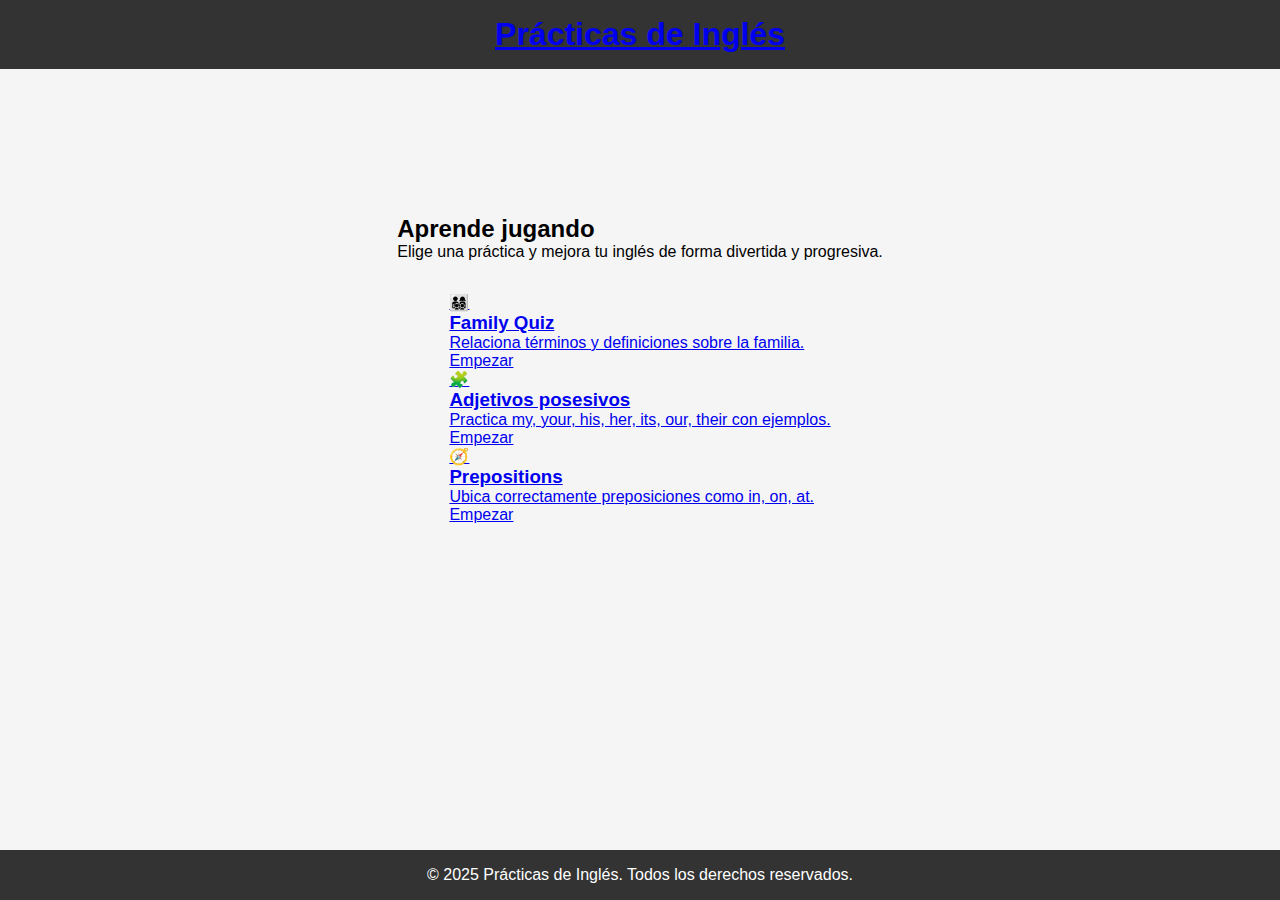
<file: index.html>
<!DOCTYPE html>
<html lang="es">
<head>
  <meta charset="UTF-8" />
  <meta name="viewport" content="width=device-width, initial-scale=1.0" />
  <meta name="author" content="Santiago Cardona" />
  <title>Inglés – Prácticas</title>
  <link rel="stylesheet" href="style.css" />
</head>
<body class="landing">
  <header class="site-header">
    <h1><a href="index.html">Prácticas de Inglés</a></h1>
  </header>

  <main>
    <section class="hero" aria-label="Introducción">
      <div class="hero-text">
        <h2>Aprende jugando</h2>
        <p>Elige una práctica y mejora tu inglés de forma divertida y progresiva.</p>
      </div>
    </section>

    <section class="cards" aria-label="Lista de prácticas">
      <a class="card" href="FamilyQuiz.html">
        <div class="card-icon" aria-hidden="true">👨‍👩‍👧‍👦</div>
        <h3>Family Quiz</h3>
        <p>Relaciona términos y definiciones sobre la familia.</p>
        <span class="card-cta">Empezar</span>
      </a>

      <a class="card" href="PossessiveAdjectives.html">
        <div class="card-icon" aria-hidden="true">🧩</div>
        <h3>Adjetivos posesivos</h3>
        <p>Practica my, your, his, her, its, our, their con ejemplos.</p>
        <span class="card-cta">Empezar</span>
      </a>

      <a class="card" href="prepositions.html">
        <div class="card-icon" aria-hidden="true">🧭</div>
        <h3>Prepositions</h3>
        <p>Ubica correctamente preposiciones como in, on, at.</p>
        <span class="card-cta">Empezar</span>
      </a>
    </section>
  </main>

  <footer class="site-footer">
    <p>© 2025 Prácticas de Inglés. Todos los derechos reservados.</p>
  </footer>
</body>
</html>
</file>
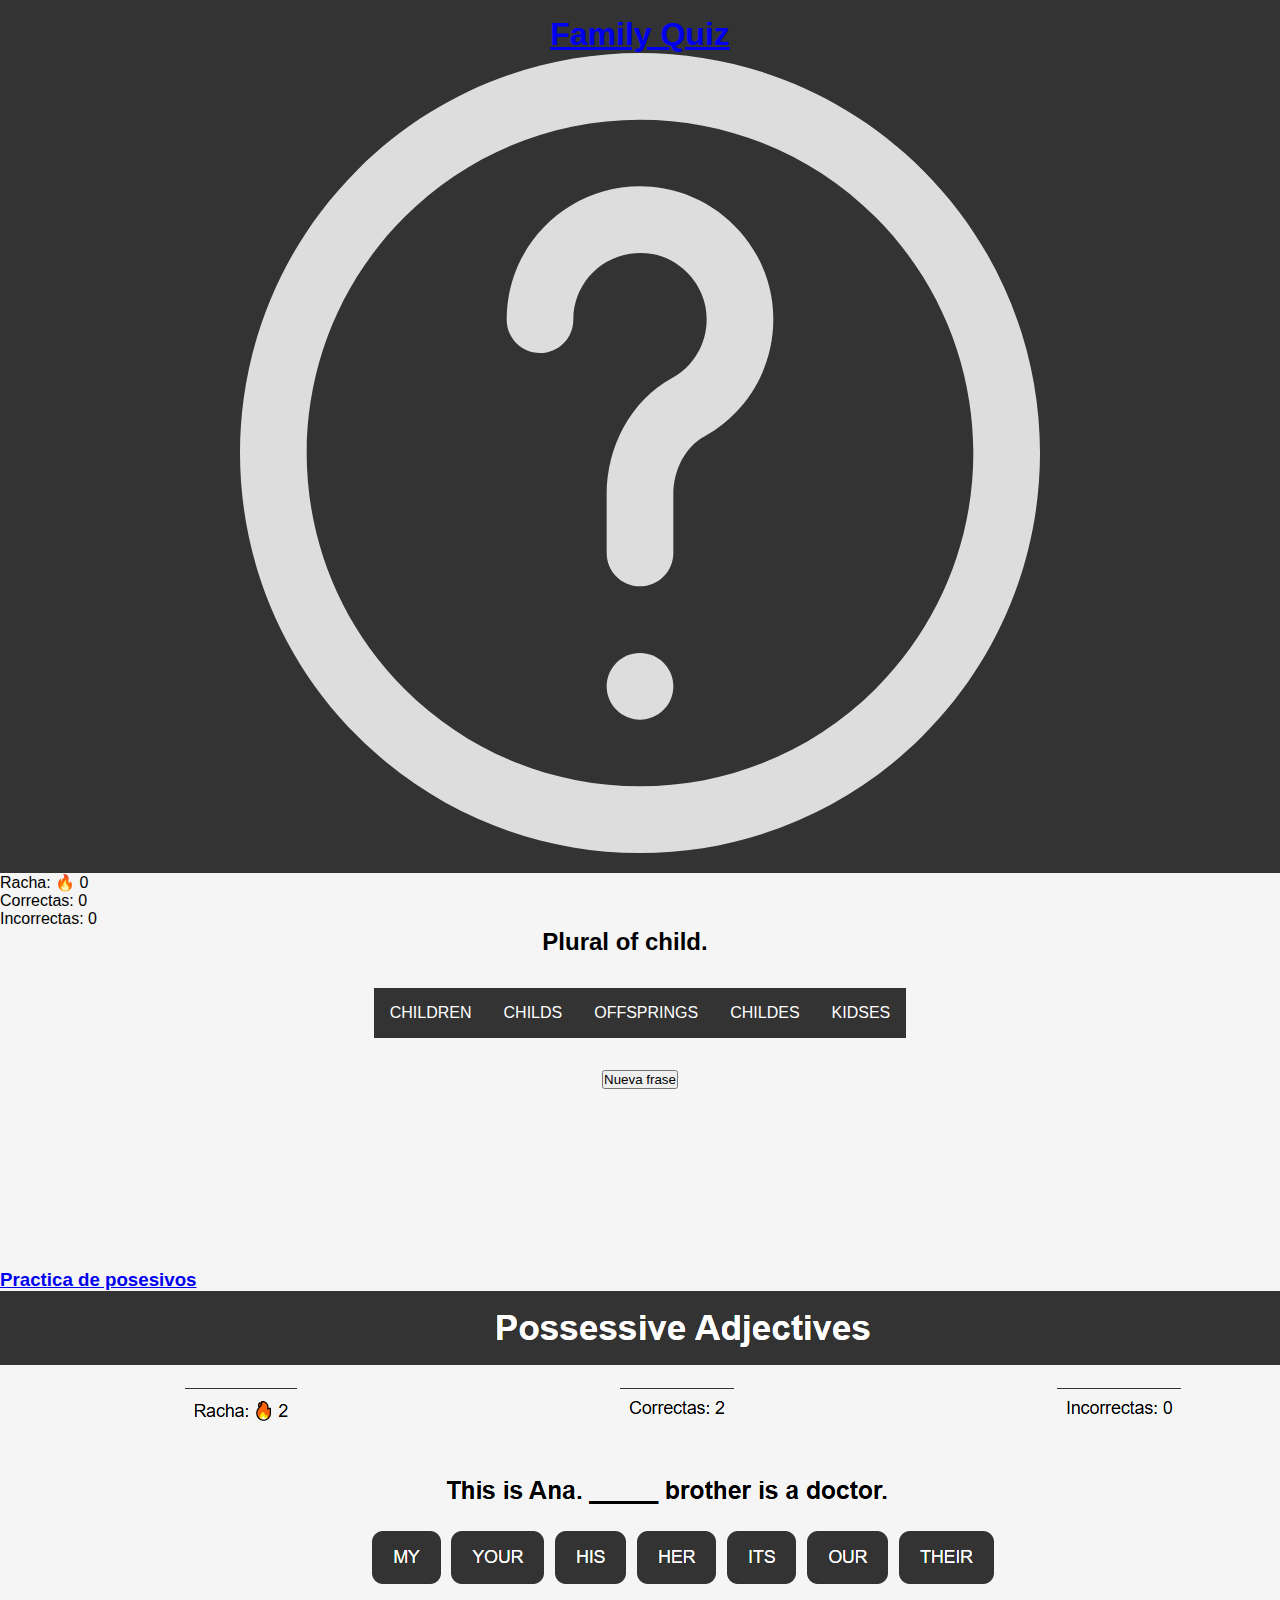
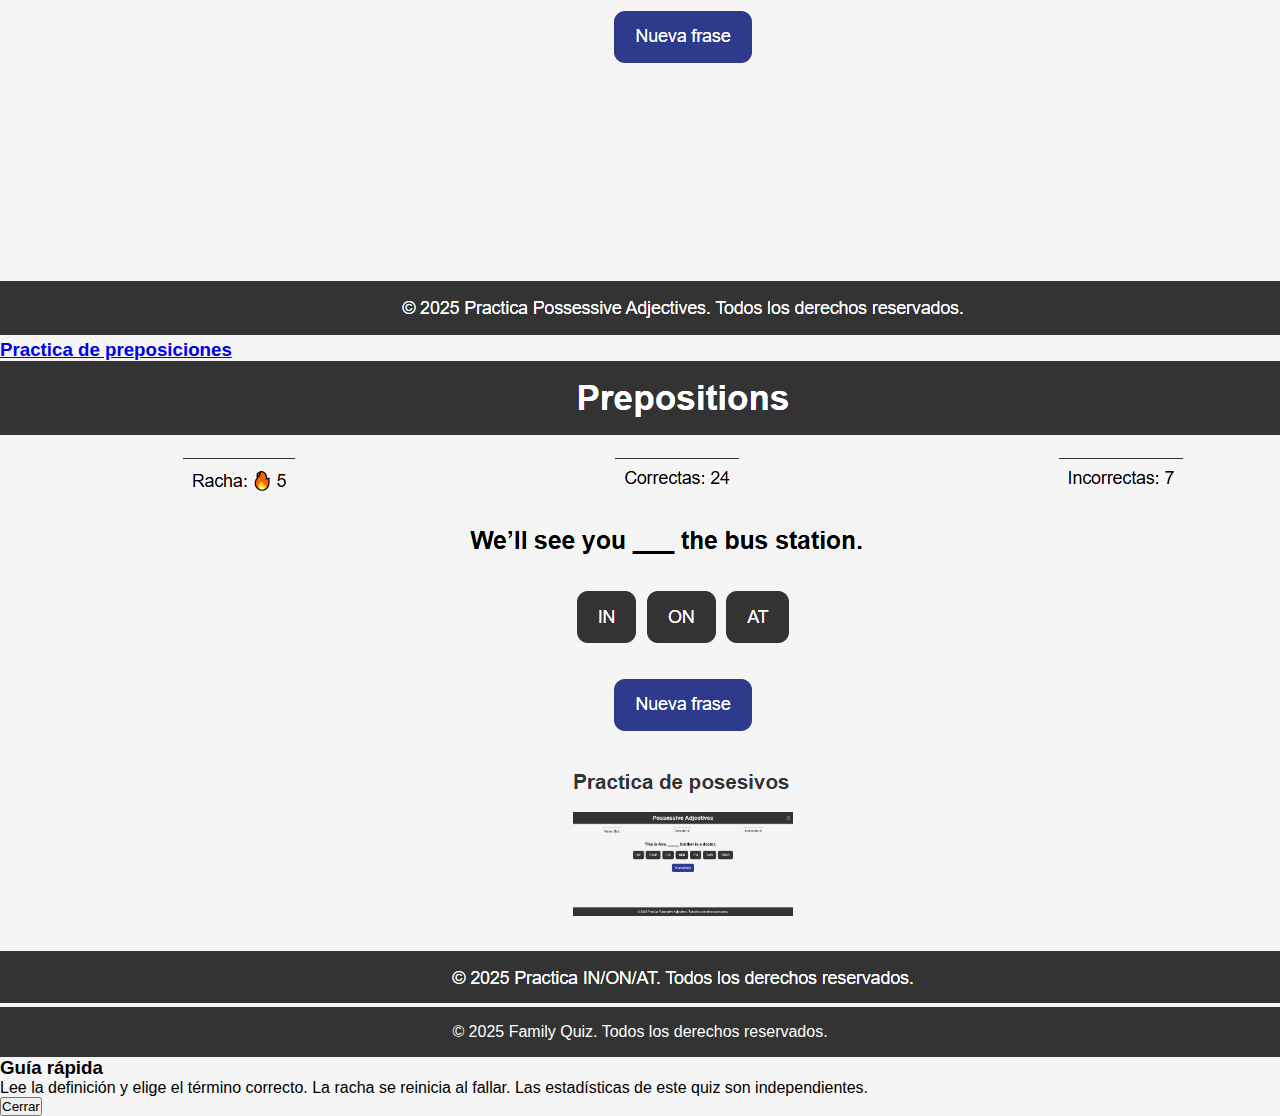
<file: FamilyQuiz.html>
<!DOCTYPE html>
<html lang="en">
<head>
  <meta charset="UTF-8" />
  <meta name="viewport" content="width=device-width, initial-scale=1.0" />
  <meta author="Santiago Cardona" />
  <title>Family Quiz – One by One</title>
  <link rel="stylesheet" href="style.css" />
  <script src="family-quiz.js" defer></script>
</head>
<body>
  <header>
    <h1><a href="index.html">Family Quiz</a></h1>
    <?xml version="1.0" encoding="iso-8859-1"?>
    <svg id="infomodal" fill="#ddd" height="800px" width="800px" version="1.1" xmlns="http://www.w3.org/2000/svg" xmlns:xlink="http://www.w3.org/1999/xlink" viewBox="0 0 512 512" xml:space="preserve">
      <g><g><g>
        <path d="M255.996,384.004c-11.776,0-21.333,9.557-21.333,21.333s9.557,21.333,21.333,21.333c11.776,0,21.333-9.557,21.333-21.333 S267.772,384.004,255.996,384.004z"/>
        <path d="M437.016,74.984c-99.979-99.979-262.075-99.979-362.033,0.002c-99.978,99.978-99.978,262.073,0.004,362.031 c99.954,99.978,262.05,99.978,362.029-0.002C536.995,337.059,536.995,174.964,437.016,74.984z M406.848,406.844 c-83.318,83.318-218.396,83.318-301.691,0.004c-83.318-83.299-83.318-218.377-0.002-301.693 c83.297-83.317,218.375-83.317,301.691,0S490.162,323.549,406.848,406.844z"/>
        <path d="M271.295,86.684c-53.025-9.308-100.632,31.063-100.632,83.987c0,11.782,9.551,21.333,21.333,21.333 s21.333-9.551,21.333-21.333c0-26.507,23.776-46.67,50.584-41.964c16.882,2.968,31.079,17.165,34.048,34.052 c3.299,18.783-5.487,36.533-21.417,45.315c-26.377,14.544-41.882,43.645-41.882,74.746v37.184 c0,11.782,9.551,21.333,21.333,21.333c11.782,0,21.333-9.551,21.333-21.333V282.82c0-16.217,7.725-30.716,19.816-37.382 c31.705-17.479,49.333-53.091,42.839-90.063C333.906,120.803,305.864,92.761,271.295,86.684z"/>
      </g></g></g>
    </svg>
  </header>

  <nav>
    <p>Racha: 🔥 <span id="racha">0</span></p>
    <p>Correctas: <span id="correctas">0</span></p>
    <p>Incorrectas: <span id="incorrectas">0</span></p>
  </nav>

  <main>
    <h2 id="frase_a_completar" class="sin-cargar">Cargando…</h2>

    <section id="buttons" aria-label="Opciones de respuesta">
      <!-- Se generan 5 botones dinámicamente -->
    </section>

    <button id="btn-reiniciar" type="button">Nueva frase</button>
  </main>

  <section id="otras-practicas">
    <a href="PossessiveAdjectives.html">
      <h3>Practica de posesivos</h3>
      <img src="/possessive.png" alt="">
    </a>
    <a href="Prepositions.html">
      <h3>Practica de preposiciones</h3>
      <img src="/prepositions.png" alt="">
    </a>
  </section>
  <footer>
    <p>© 2025 Family Quiz. Todos los derechos reservados.</p>
  </footer>

  <div id="modal" role="dialog" aria-modal="true" aria-labelledby="titulo-modal">
    <h3 id="titulo-modal">Guía rápida</h3>
    <p>
      Lee la definición y elige el término correcto. La racha se reinicia al fallar. Las estadísticas de este quiz son independientes.
    </p>
    <button id="cerrar-modal" type="button">Cerrar</button>
  </div>
</body>
</html>
</file>
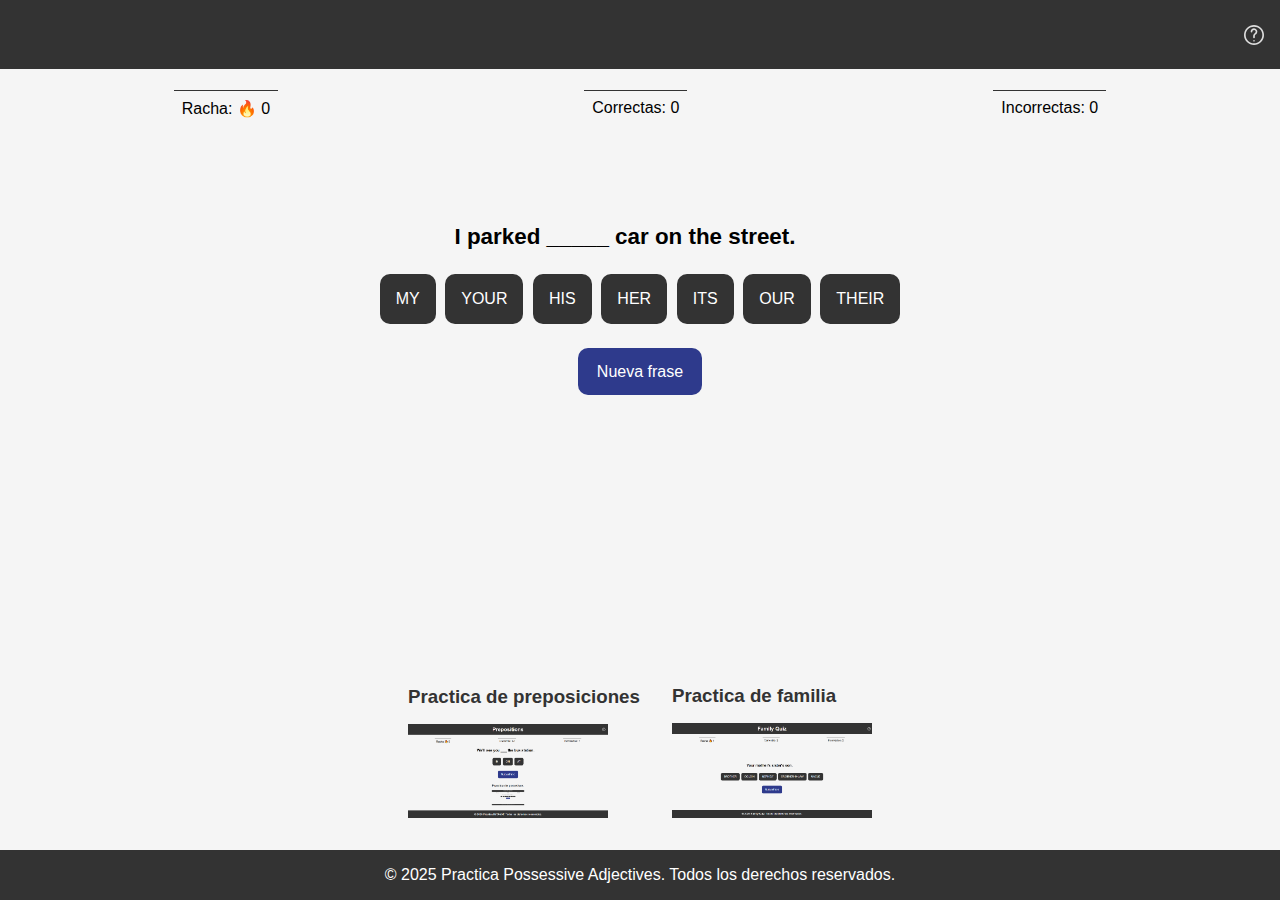
<file: PossessiveAdjectives.html>
<!DOCTYPE html>
<html lang="en">
<head>
  <meta charset="UTF-8">
  <meta name="viewport" content="width=device-width, initial-scale=1.0">
  <meta author="Santiago Cardona">
  <title>Practica – Possessive Adjectives</title>
  <link rel="stylesheet" href="style.css">
  <link rel="stylesheet" href="style-possessive.css">
  <script src="possessive.js" defer></script>
</head>
<body>
  <header>
    <h1><a href="index.html">Possessive Adjectives</a></h1>
    <!-- Icono info: accesible para abrir guía rápida -->
    <?xml version="1.0" encoding="iso-8859-1"?>
    <!-- Uploaded to: SVG Repo, www.svgrepo.com, Generator: SVG Repo Mixer Tools -->
    <svg id="infomodal" fill="#ddd" height="800px" width="800px" version="1.1" xmlns="http://www.w3.org/2000/svg" xmlns:xlink="http://www.w3.org/1999/xlink" viewBox="0 0 512 512" xml:space="preserve">
      <g>
        <g>
          <g>
            <path d="M255.996,384.004c-11.776,0-21.333,9.557-21.333,21.333s9.557,21.333,21.333,21.333c11.776,0,21.333-9.557,21.333-21.333 S267.772,384.004,255.996,384.004z"/>
            <path d="M437.016,74.984c-99.979-99.979-262.075-99.979-362.033,0.002c-99.978,99.978-99.978,262.073,0.004,362.031 c99.954,99.978,262.05,99.978,362.029-0.002C536.995,337.059,536.995,174.964,437.016,74.984z M406.848,406.844 c-83.318,83.318-218.396,83.318-301.691,0.004c-83.318-83.299-83.318-218.377-0.002-301.693 c83.297-83.317,218.375-83.317,301.691,0S490.162,323.549,406.848,406.844z"/>
            <path d="M271.295,86.684c-53.025-9.308-100.632,31.063-100.632,83.987c0,11.782,9.551,21.333,21.333,21.333 s21.333-9.551,21.333-21.333c0-26.507,23.776-46.67,50.584-41.964c16.882,2.968,31.079,17.165,34.048,34.052 c3.299,18.783-5.487,36.533-21.417,45.315c-26.377,14.544-41.882,43.645-41.882,74.746v37.184 c0,11.782,9.551,21.333,21.333,21.333c11.782,0,21.333-9.551,21.333-21.333V282.82c0-16.217,7.725-30.716,19.816-37.382 c31.705-17.479,49.333-53.091,42.839-90.063C333.906,120.803,305.864,92.761,271.295,86.684z"/>
          </g>
        </g>
      </g>
    </svg>
  </header>

  <nav>
    <p>Racha: 🔥 <span id="racha">0</span></p>
    <p>Correctas: <span id="correctas">0</span></p>
    <p>Incorrectas: <span id="incorrectas">0</span></p>
  </nav>

  <main>
    <h2 id="frase_a_completar" class="sin-cargar">Cargando</h2>

    <section id="buttons" aria-label="Opciones de respuesta">
      <!-- Opciones estándar de adjetivos posesivos -->
      <button type="button" value="my">MY</button>
      <button type="button" value="your">YOUR</button>
      <button type="button" value="his">HIS</button>
      <button type="button" value="her">HER</button>
      <button type="button" value="its">ITS</button>
      <button type="button" value="our">OUR</button>
      <button type="button" value="their">THEIR</button>
    </section>

    <button id="btn-reiniciar" type="button">Nueva frase</button>
  </main>

  <section id="otras-practicas">

    <a href="Prepositions.html">
      <h3>Practica de preposiciones</h3>
      <img src="/prepositions.png" alt="">
    </a>
    <a href="FamilyQuiz.html">
      <h3>Practica de familia</h3>
      <img src="/family.png" alt="">
    </a>
  </section>
  
  <footer>
    <p>© 2025 Practica Possessive Adjectives. Todos los derechos reservados.</p>
  </footer>

  <!-- Modal con guía rápida de uso -->
  <div id="modal" role="dialog" aria-modal="true" aria-labelledby="titulo-modal">
    <h3 id="titulo-modal">Adjetivos posesivos — guía rápida</h3>

    <section>
      <strong>my</strong> (mi/mis), <strong>your</strong> (tu/tus, su/sus), <strong>his</strong> (su de él), <strong>her</strong> (su de ella), <strong>its</strong> (su de cosa/animal), <strong>our</strong> (nuestro/a/os/as), <strong>their</strong> (su de ellos).
    </section>

    <section>
      • Concuerdan con el poseedor, no con el objeto: <em>John lost his keys</em> (no “her”).
      <br>
      • No llevan artículo: se usan directamente antes del sustantivo: <em>my car</em>, <em>their house</em>.
    </section>

    <p>Tip: Si el poseedor es “I” → <strong>my</strong>; “you” → <strong>your</strong>; “he” → <strong>his</strong>; “she” → <strong>her</strong>; “it” → <strong>its</strong>; “we” → <strong>our</strong>; “they” → <strong>their</strong>.</p>
    <button id="cerrar-modal" type="button">Cerrar</button>
  </div>
</body>
</html>
</file>
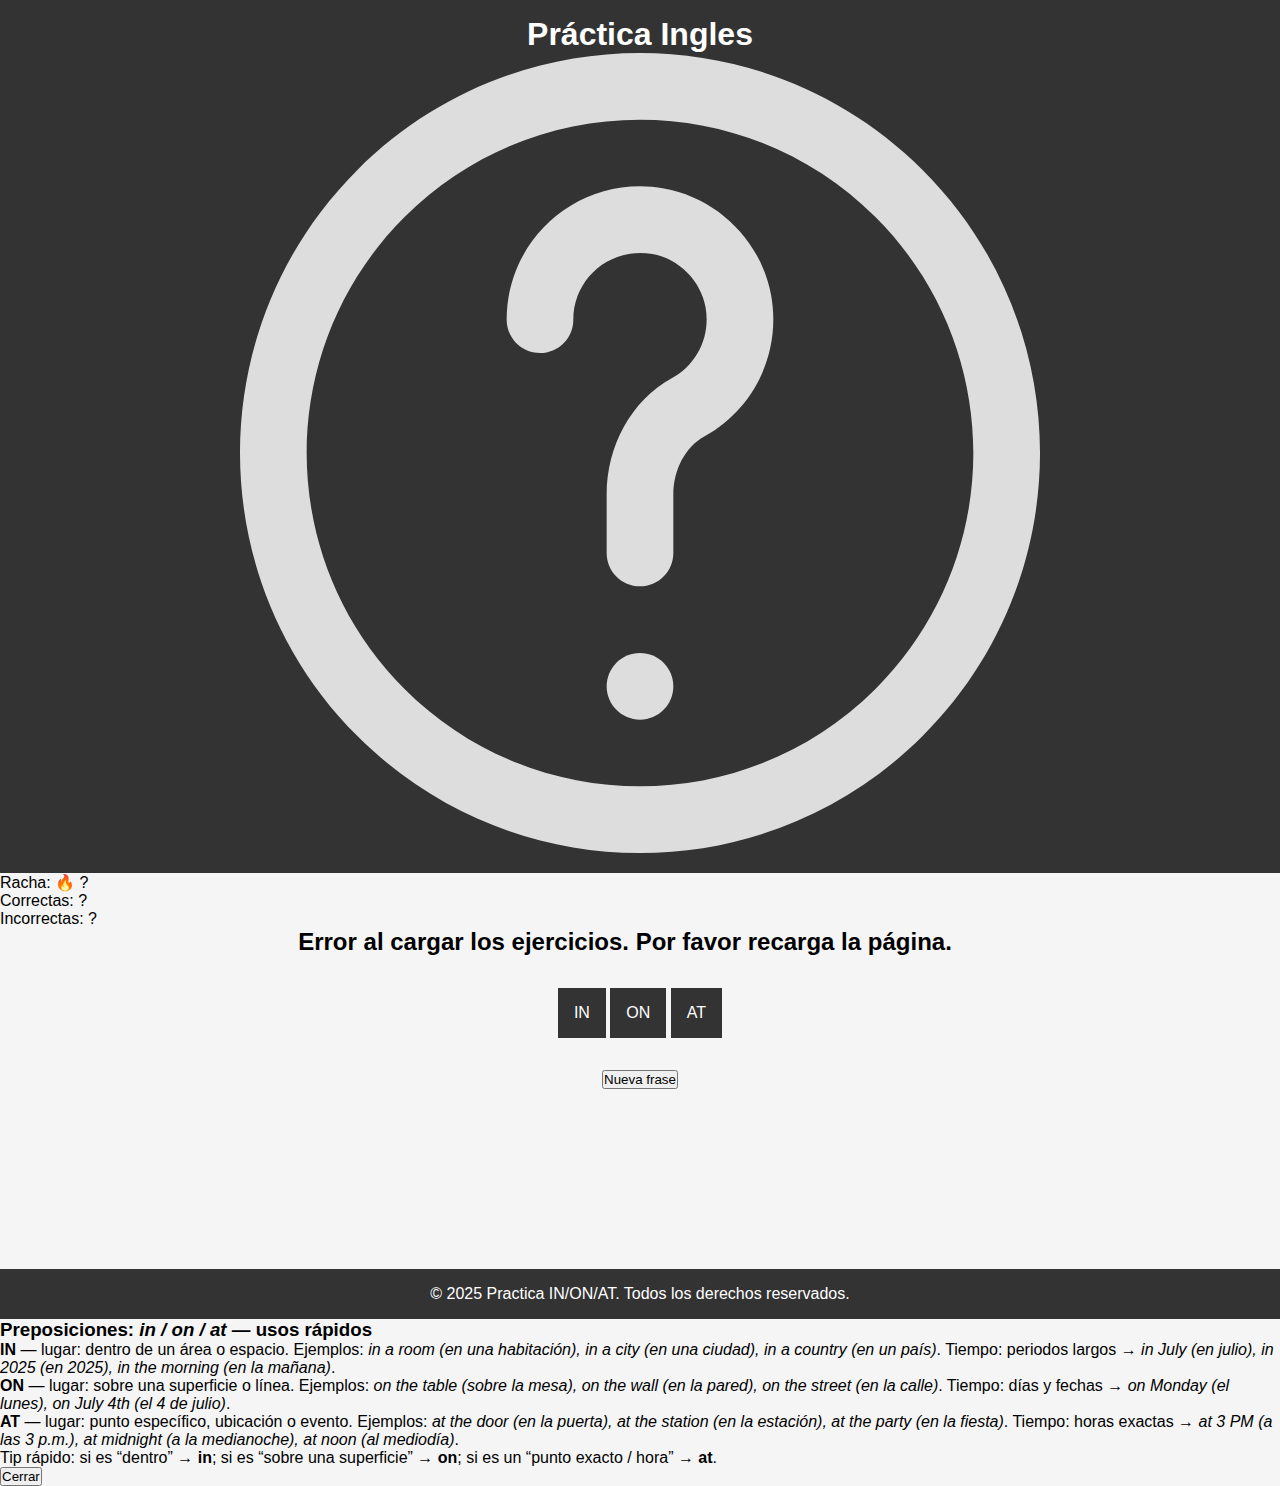
<file: Preposiciones.html>
<!DOCTYPE html>
<html lang="en">
<head>
    <meta charset="UTF-8">
    <meta name="viewport" content="width=device-width, initial-scale=1.0">
    <meta author="Santiago Cardona">
    <title>Práctica IN/ON/AT</title>
    <link rel="stylesheet" href="style.css">
    <script src="index.js" defer></script>
</head>
<body>
    <header>
        <h1>Práctica Ingles</h1>
        <?xml version="1.0" encoding="iso-8859-1"?>
<!-- Uploaded to: SVG Repo, www.svgrepo.com, Generator: SVG Repo Mixer Tools -->
<svg id="infomodal" fill="#ddd" height="800px" width="800px" version="1.1" id="Layer_1" xmlns="http://www.w3.org/2000/svg" xmlns:xlink="http://www.w3.org/1999/xlink" 
	 viewBox="0 0 512 512" xml:space="preserve">
<g>
	<g>
		<g>
			<path d="M255.996,384.004c-11.776,0-21.333,9.557-21.333,21.333s9.557,21.333,21.333,21.333c11.776,0,21.333-9.557,21.333-21.333
				S267.772,384.004,255.996,384.004z"/>
			<path d="M437.016,74.984c-99.979-99.979-262.075-99.979-362.033,0.002c-99.978,99.978-99.978,262.073,0.004,362.031
				c99.954,99.978,262.05,99.978,362.029-0.002C536.995,337.059,536.995,174.964,437.016,74.984z M406.848,406.844
				c-83.318,83.318-218.396,83.318-301.691,0.004c-83.318-83.299-83.318-218.377-0.002-301.693
				c83.297-83.317,218.375-83.317,301.691,0S490.162,323.549,406.848,406.844z"/>
			<path d="M271.295,86.684c-53.025-9.308-100.632,31.063-100.632,83.987c0,11.782,9.551,21.333,21.333,21.333
				s21.333-9.551,21.333-21.333c0-26.507,23.776-46.67,50.584-41.964c16.882,2.968,31.079,17.165,34.048,34.052
				c3.299,18.783-5.487,36.533-21.417,45.315c-26.377,14.544-41.882,43.645-41.882,74.746v37.184
				c0,11.782,9.551,21.333,21.333,21.333c11.782,0,21.333-9.551,21.333-21.333V282.82c0-16.217,7.725-30.716,19.816-37.382
				c31.705-17.479,49.333-53.091,42.839-90.063C333.906,120.803,305.864,92.761,271.295,86.684z"/>
		</g>
	</g>
</g>
        </svg>
    </header>
    <nav>
        <p>Racha: 🔥 <span id="racha">?</span></p>
        <p>Correctas: <span id="correctas">?</span></p>
        <p>Incorrectas: <span id="incorrectas">?</span></p>
    </nav>
    <main>
        <h2 id="frase_a_completar" class="sin-cargar">Cargando</h2>
        <section id="buttons">
        <button type="button" value="in">IN</button>
        <button type="button" value="on">ON</button>
        <button type="button" value="at">AT</button>
        </section>
        <button id="btn-reiniciar" type="button">Nueva frase</button>
    </main>
    <footer>
        <p>© 2025 Practica IN/ON/AT. Todos los derechos reservados.</p>
    </footer>
<div id="modal">
    <h3>Preposiciones: <em>in / on / at</em> — usos rápidos</h3>
  
    <section>
      <strong>IN</strong> — lugar: dentro de un área o espacio.  
      Ejemplos: <em>in a room (en una habitación), in a city (en una ciudad), in a country (en un país)</em>.  
      Tiempo: periodos largos → <em>in July (en julio), in 2025 (en 2025), in the morning (en la mañana)</em>.
    </section>
  
    <section>
      <strong>ON</strong> — lugar: sobre una superficie o línea.  
      Ejemplos: <em>on the table (sobre la mesa), on the wall (en la pared), on the street (en la calle)</em>.  
      Tiempo: días y fechas → <em>on Monday (el lunes), on July 4th (el 4 de julio)</em>.
    </section>
  
    <section>
      <strong>AT</strong> — lugar: punto específico, ubicación o evento.  
      Ejemplos: <em>at the door (en la puerta), at the station (en la estación), at the party (en la fiesta)</em>.  
      Tiempo: horas exactas → <em>at 3 PM (a las 3 p.m.), at midnight (a la medianoche), at noon (al mediodía)</em>.
    </section>
  
    <p>
      Tip rápido: si es “dentro” → <strong>in</strong>; si es “sobre una superficie” → <strong>on</strong>; si es un “punto exacto / hora” → <strong>at</strong>.
    </p>
    <button id="cerrar-modal">Cerrar</button>
</div>
</body>
</html>
</file>
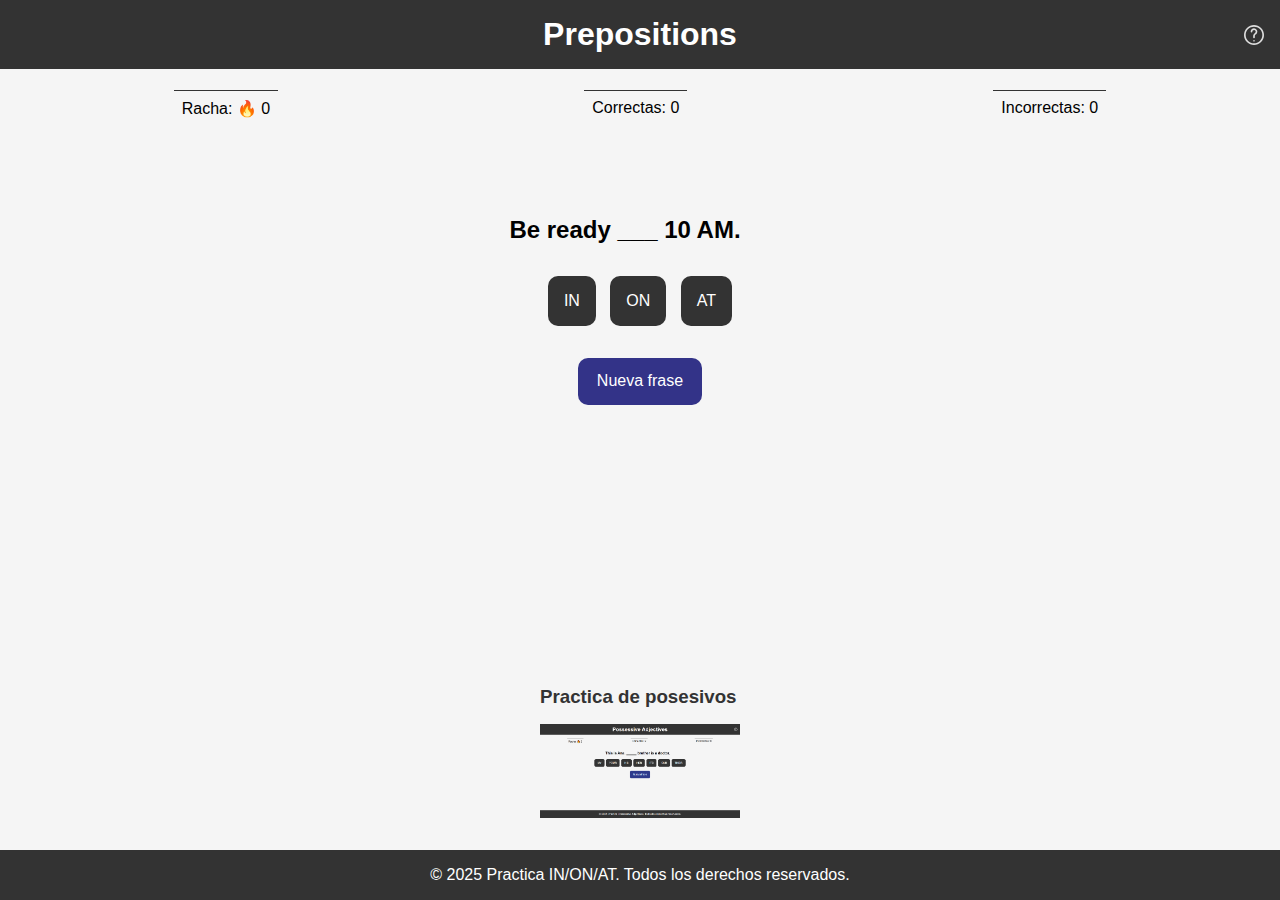
<file: prepositions.html>
<!DOCTYPE html>
<html lang="en">
<head>
    <meta charset="UTF-8">
    <meta name="viewport" content="width=device-width, initial-scale=1.0">
    <meta author="Santiago Cardona">
    <title>Práctica IN/ON/AT</title>
    <link rel="stylesheet" href="style.css">
    <link rel="stylesheet" href="style-prepositions.css">
    <script src="prepositions.js" defer></script>
</head>
<body>
    <header>
        <h1>Prepositions</h1>
        <?xml version="1.0" encoding="iso-8859-1"?>
<!-- Uploaded to: SVG Repo, www.svgrepo.com, Generator: SVG Repo Mixer Tools -->
<svg id="infomodal" fill="#ddd" height="800px" width="800px" version="1.1" id="Layer_1" xmlns="http://www.w3.org/2000/svg" xmlns:xlink="http://www.w3.org/1999/xlink" 
	 viewBox="0 0 512 512" xml:space="preserve">
<g>
	<g>
		<g>
			<path d="M255.996,384.004c-11.776,0-21.333,9.557-21.333,21.333s9.557,21.333,21.333,21.333c11.776,0,21.333-9.557,21.333-21.333
				S267.772,384.004,255.996,384.004z"/>
			<path d="M437.016,74.984c-99.979-99.979-262.075-99.979-362.033,0.002c-99.978,99.978-99.978,262.073,0.004,362.031
				c99.954,99.978,262.05,99.978,362.029-0.002C536.995,337.059,536.995,174.964,437.016,74.984z M406.848,406.844
				c-83.318,83.318-218.396,83.318-301.691,0.004c-83.318-83.299-83.318-218.377-0.002-301.693
				c83.297-83.317,218.375-83.317,301.691,0S490.162,323.549,406.848,406.844z"/>
			<path d="M271.295,86.684c-53.025-9.308-100.632,31.063-100.632,83.987c0,11.782,9.551,21.333,21.333,21.333
				s21.333-9.551,21.333-21.333c0-26.507,23.776-46.67,50.584-41.964c16.882,2.968,31.079,17.165,34.048,34.052
				c3.299,18.783-5.487,36.533-21.417,45.315c-26.377,14.544-41.882,43.645-41.882,74.746v37.184
				c0,11.782,9.551,21.333,21.333,21.333c11.782,0,21.333-9.551,21.333-21.333V282.82c0-16.217,7.725-30.716,19.816-37.382
				c31.705-17.479,49.333-53.091,42.839-90.063C333.906,120.803,305.864,92.761,271.295,86.684z"/>
		</g>
	</g>
</g>
        </svg>
    </header>
    <nav>
        <p>Racha: 🔥 <span id="racha">?</span></p>
        <p>Correctas: <span id="correctas">?</span></p>
        <p>Incorrectas: <span id="incorrectas">?</span></p>
    </nav>
    <main>
        <h2 id="frase_a_completar" class="sin-cargar">Cargando</h2>
        <section id="buttons">
        <button type="button" value="in">IN</button>
        <button type="button" value="on">ON</button>
        <button type="button" value="at">AT</button>
        </section>
        <button id="btn-reiniciar" type="button">Nueva frase</button>
    </main>
    <section id="otras-practicas">
      <a href="PossessiveAdjectives.html">
        <h3>Practica de posesivos</h3>
        <img src="/possessive.png" alt="">
      </a>

    </section>
    <footer>
        <p>© 2025 Practica IN/ON/AT. Todos los derechos reservados.</p>
    </footer>
<div id="modal">
    <h3>Preposiciones: <em>in / on / at</em> — usos rápidos</h3>
  
    <section>
      <strong>IN</strong> — lugar: dentro de un área o espacio.  
      Ejemplos: <em>in a room (en una habitación), in a city (en una ciudad), in a country (en un país)</em>.  
      Tiempo: periodos largos → <em>in July (en julio), in 2025 (en 2025), in the morning (en la mañana)</em>.
    </section>
  
    <section>
      <strong>ON</strong> — lugar: sobre una superficie o línea.  
      Ejemplos: <em>on the table (sobre la mesa), on the wall (en la pared), on the street (en la calle)</em>.  
      Tiempo: días y fechas → <em>on Monday (el lunes), on July 4th (el 4 de julio)</em>.
    </section>
  
    <section>
      <strong>AT</strong> — lugar: punto específico, ubicación o evento.  
      Ejemplos: <em>at the door (en la puerta), at the station (en la estación), at the party (en la fiesta)</em>.  
      Tiempo: horas exactas → <em>at 3 PM (a las 3 p.m.), at midnight (a la medianoche), at noon (al mediodía)</em>.
    </section>
  
    <p>
      Tip rápido: si es “dentro” → <strong>in</strong>; si es “sobre una superficie” → <strong>on</strong>; si es un “punto exacto / hora” → <strong>at</strong>.
    </p>
    <button id="cerrar-modal">Cerrar</button>
</div>
</body>
</html>
</file>
<file: style.css>
* {
    margin: 0;
    padding: 0;
    box-sizing: border-box;
    -webkit-tap-highlight-color: transparent;
}

body {
    font-family: Arial, Helvetica, sans-serif;
    background-color: #f5f5f5;
    display: flex;
    flex-direction: column;
    height: 100dvh;
}

header {
    background-color: #333;
    color: #fff;
    padding: 1rem;
    text-align: center;
}

main {
flex: 1;
margin-bottom: 20dvh;
display: flex;
flex-direction: column;
justify-content: center;
align-items: center;
gap: 2rem;
}

#frase_a_completar {
    text-align: center;
    font-size: 1.5rem;
    margin-inline: 1rem;
    position: relative;
    padding-right: 30px;
}

#frase_a_completar.sin-cargar::after {
    content: "";
    position: absolute;
    right: -.5rem;
    top: 50%;
    transform: translateY(-50%);
    width: 20px;
    height: 20px;
    border: 3px solid #333;
    border-radius: 50%;
    border-top-color: transparent;
    animation: girar 1s linear infinite;
}

@keyframes girar {
    0% { transform: translateY(-50%) rotate(0deg); }
    100% { transform: translateY(-50%) rotate(360deg); }
}

input {
    padding: 1rem; 
    font-size: 1rem;
    border: none;
    outline: none;
    border-bottom: 2px solid #333;
    width: 6.5rem;
    transition: border-color 0.3s ease;
}

input.incorrecto {
    border-color: red;
    animation: rebote 0.5s ease-in-out;
}

.notificacion {
    position: fixed;
    top: 20px;
    left: 50%;
    transform: translateX(-50%);
    background-color: #4CAF50;
    color: white;
    padding: 15px 30px;
    border-radius: 4px;
    box-shadow: 0 2px 10px rgba(0,0,0,0.2);
    opacity: 0;
    transition: opacity 0.3s ease;
    z-index: 1000;
}

.notificacion.mostrar {
    opacity: 1;
}

@keyframes rebote {
    0% { transform: translateX(0); }
    25% { transform: translateX(-5px); }
    50% { transform: translateX(5px); }
    75% { transform: translateX(-5px); }
    100% { transform: translateX(0); }
}
#buttons button{
    padding: 1rem;
    font-size: 1rem;
    border: none;
    outline: none;
    background-color: #333;
    color: #fff;
    cursor: pointer; 
}
#buttons button:hover {
    background-color: #555;
}
#buttons #btn-reiniciar {
    background-color: #338;
}
footer {
    background-color: #333;
    color: #fff;
    padding: 1rem;
    text-align: center;
}
</file>
<file: style-possessive.css>
/* Estilos — Possessive Adjectives
   Autor: Santiago Cardona
   Nota profesional: Se replica la estructura visual de style.css para mantener coherencia entre pantallas.
*/

* {
  margin: 0;
  padding: 0;
  box-sizing: border-box;
  -webkit-tap-highlight-color: transparent;
}

body {
  font-family: Arial, Helvetica, sans-serif;
  background-color: #f5f5f5;
  display: flex;
  flex-direction: column;
  height: 100dvh;
}

header {
  background-color: #333;
  color: #fff;
  padding: 1rem;
  text-align: center;
  position: relative;
}
header svg {
  position: absolute;
  width: 20px;
  height: 20px;
  top: 50%;
  right: 1rem;
  transform: translateY(-50%);
}

nav {
  display: flex;
  justify-content: space-around;
  padding: 1.3rem;
  flex-wrap: wrap;
}
nav p {
  white-space: nowrap;
  border-top: 1px solid #333;
  padding: 0.5rem;
  position: relative;
  user-select: none;
}

/* Tooltip simple al pulsar el primer contador para mostrar racha máxima */
nav p:nth-child(1):active::after {
  content: attr(data-icon);
  position: absolute;
  top: 3rem;
  left: 50%;
  transform: translateX(-50%);
  background-color: rgb(255, 158, 158);
  display: flex;
  align-items: center;
  justify-content: center;
  z-index: 1;
  padding: .5rem;
  border-radius: 15px;
}

main {
  flex: 1;
  display: flex;
  flex-direction: column;
  justify-content: center;
  align-items: center;
  gap: 1.5rem;
}

#frase_a_completar {
  text-align: center;
  font-size: 1.4rem;
  margin-inline: 1rem;
  position: relative;
  padding-right: 30px;
  transition: opacity .4s ease-in-out;
}
#frase_a_completar.animacion { opacity: .5; }

#frase_a_completar.sin-cargar::after {
  content: "";
  position: absolute;
  right: -.5rem;
  top: 50%;
  transform: translateY(-50%);
  width: 20px;
  height: 20px;
  border: 3px solid #333;
  border-radius: 50%;
  border-top-color: transparent;
  animation: girar 1s linear infinite;
}

@keyframes girar {
  0% { transform: translateY(-50%) rotate(0deg); }
  100% { transform: translateY(-50%) rotate(360deg); }
}

/* Feedback visual para respuestas */
button.incorrecto { background-color: #b00; animation: rebote 0.5s ease-in-out; }
button.correcto { background-color: #4CAF50; }

@keyframes rebote {
  0% { transform: translateX(0); }
  25% { transform: translateX(-5px); }
  50% { transform: translateX(5px); }
  75% { transform: translateX(-5px); }
  100% { transform: translateX(0); }
}

/* Botones de opciones */
#buttons {
  display: flex;
  flex-wrap: wrap;
  justify-content: center;
  gap: .6rem;
}
button {
  border-radius: 10px;
  padding: .9rem 1.2rem;
  font-size: 1rem;
  border: none;
  outline: none;
  background-color: #333;
  color: #fff;
  cursor: pointer;
  transition: transform .3s ease-in-out, background-color .3s ease-in-out, opacity .2s ease-in-out;
}
button:disabled { opacity: .7; cursor: not-allowed; }
@media (hover: hover) {
  button:hover { transform: scale(.92); }
}

#btn-reiniciar { background-color: #2e3a8c; }

a {
  text-decoration: none;
  color: #333;
}
a:hover {
  color: #666;
}
#otras-practicas {
  display: flex;
  justify-content: center;
  align-items: center;
  gap: 2rem;
  margin-block: 2rem;
  a {
  display: flex;
  flex-direction: column;
  gap: 1rem;
  img {
      width: 200px;
  }
}
}
footer {
  background-color: #333;
  color: #fff;
  padding: 1rem;
  text-align: center;
}

/* Modal informativo */
#modal {
  position: absolute;
  inset: 0;
  width: 90%;
  max-width: 900px;
  margin: 2rem auto;
  background-color: #fff;
  padding: 2rem;
  border-radius: 10px;
  box-shadow: 0 2px 10px rgba(0,0,0,0.2);
  z-index: 1000;
  opacity: 0;
  transition: opacity .3s ease-in-out;
  display: flex;
  flex-direction: column;
  justify-content: space-between;
  gap: 1rem;
  max-height: calc(100dvh - 4rem);
  overflow-y: auto;
  pointer-events: none;
}
#modal.show { opacity: 1; pointer-events: auto; }
#modal h3 { text-align: center; }
#modal p { margin-top:.6rem; font-size:.95rem; }
#modal button:hover { transform: none; }
</file>
<file: style-prepositions.css>
* {
    margin: 0;
    padding: 0;
    box-sizing: border-box;
    -webkit-tap-highlight-color: transparent;
}

body {
    font-family: Arial, Helvetica, sans-serif;
    background-color: #f5f5f5;
    display: flex;
    flex-direction: column;
    height: 100dvh;
}

header {
    background-color: #333;
    color: #fff;
    padding: 1rem;
    text-align: center;
    position: relative;

    svg {
        position: absolute;
        width: 20px;
        height: 20px;
        top: 50%;
        right: 1rem;
        transform: translateY(-50%);
    }
}
nav {
    display:flex;
    justify-content: space-around;
    padding: 1.3rem;
    flex-wrap: wrap;
    p {
        white-space: nowrap;
        border-top: 1px solid #333;
        padding: 0.5rem;
        position: relative;
        user-select: none;
    }
}

nav p:nth-child(1):active::after {
    content: attr(data-icon);
    position: absolute;
    top: 3rem;
    left: 50%;
    transform: translateX(-50%);
    background-color: rgb(255, 158, 158);
    display: flex;
    align-items: center;
    justify-content: center;
    z-index: 1;
    padding: .5rem;
    border-radius: 15px;
}

main {
flex: 1;
display: flex;
flex-direction: column;
justify-content: center;
align-items: center;
gap: 2rem;
}

#frase_a_completar {
    text-align: center;
    font-size: 1.5rem;
    margin-inline: 1rem;
    position: relative;
    padding-right: 30px;
    transition: opacity .5s ease-in-out;
    &.animacion {
   opacity: .5;
}
}

#frase_a_completar.sin-cargar::after {
    content: "";
    position: absolute;
    right: -.5rem;
    top: 50%;
    transform: translateY(-50%);
    width: 20px;
    height: 20px;
    border: 3px solid #333;
    border-radius: 50%;
    border-top-color: transparent;
    animation: girar 1s linear infinite;
}

@keyframes girar {
    0% { transform: translateY(-50%) rotate(0deg); }
    100% { transform: translateY(-50%) rotate(360deg); }
}

button.incorrecto {
    background-color: #b00;
    animation: rebote 0.5s ease-in-out;
}
button.correcto {
    background-color: #4CAF50;
}

.notificacion {
    position: fixed;
    top: 20px;
    left: 50%;
    transform: translateX(-50%);
    background-color: #4CAF50;
    color: white;
    padding: 15px 30px;
    border-radius: 4px;
    box-shadow: 0 2px 10px rgba(0,0,0,0.2);
    opacity: 0;
    transition: opacity 0.3s ease;
    z-index: 1000;
}

.notificacion.mostrar {
    opacity: 1;
}

@keyframes rebote {
    0% { transform: translateX(0); }
    25% { transform: translateX(-5px); }
    50% { transform: translateX(5px); }
    75% { transform: translateX(-5px); }
    100% { transform: translateX(0); }
}
 button {
    border-radius: 10px;
    padding: .9rem 1.2rem;
    margin-inline: 5px;
    font-size: 1rem;
    border: none;
    outline: none;
    background-color: #333;
    color: #fff;
    cursor: pointer; 
    transition: transform .3s ease-in-out, background-color .3s ease-in-out;
}
@media (hover: hover) {
    button:hover {
        transform: scale(.9);
    }
}
#btn-reiniciar {
    background-color: #338;
}
a {
    text-decoration: none;
    color: #333;
}
a:hover {
    color: #666;
}
#otras-practicas {
    display: flex;
    justify-content: center;
    align-items: center;
    gap: 2rem;
    margin-block: 2rem;
    a {
    display: flex;
    flex-direction: column;
    gap: 1rem;
    img {
        width: 200px;
    }
}
}

footer {
    background-color: #333;
    color: #fff;
    padding: 1rem;
    text-align: center;
}
#modal {
    position: absolute;
    inset: 0;
    width: 90%;
    max-width: 900px;
    margin: 2rem;
    margin-inline: auto;
    background-color: #fff;
    padding: 2rem;
    border-radius: 10px;
    box-shadow: 0 2px 10px rgba(0,0,0,0.2);
    z-index: 1000;
    opacity: 0;
    transition: opacity .3s ease-in-out;
    display: flex;
    flex-direction: column;
    justify-content: space-between;
    gap: 1rem;
    max-height: calc(100dvh - 4rem);
    overflow-y: auto;
    pointer-events: none;
    
    &.show {
        opacity: 1;
        pointer-events: auto;
    }
    h3 {
        text-align: center;
    }
    p {
        margin-top:.6rem; 
        font-size:.9rem;
    }
    button:hover {
        transform: none;

    }

}
</file>
